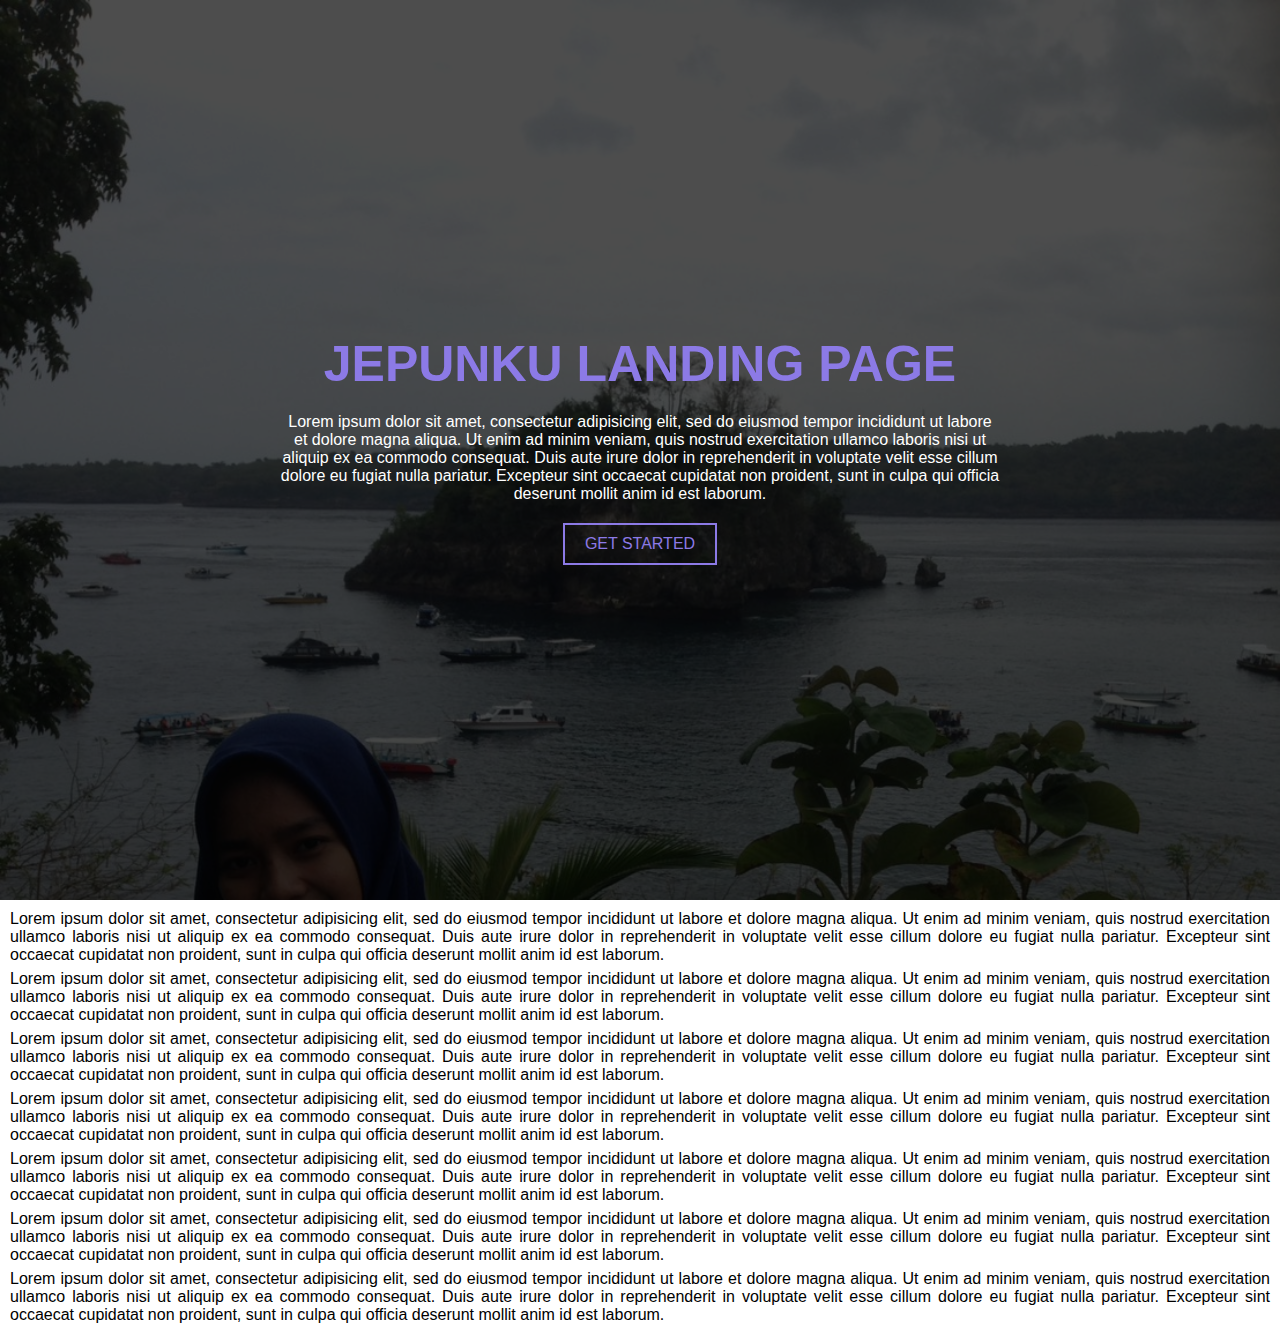
<file: 1/index.html>
<!DOCTYPE html>
<html lang="en" dir="ltr">
  <head>
    <meta charset="utf-8">
    <title></title>
    <link rel="stylesheet" href="master.css">
    <meta name="viewport" content="width=device-width, initial-scale=1">
  </head>
  <body>

    <div class="landing-page">
      <div class="page-content">
        <h1>Jepunku Landing Page</h1>
        <p>Lorem ipsum dolor sit amet, consectetur adipisicing elit, sed do eiusmod tempor incididunt ut labore et dolore magna aliqua. Ut enim ad minim veniam, quis nostrud exercitation ullamco laboris nisi ut aliquip ex ea commodo consequat. Duis aute irure dolor in reprehenderit in voluptate velit esse cillum dolore eu fugiat nulla pariatur. Excepteur sint occaecat cupidatat non proident, sunt in culpa qui officia deserunt mollit anim id est laborum.</p>
        <a href="#">Get Started</a>
      </div>
    </div>

    <div class="text">
      <div>
        Lorem ipsum dolor sit amet, consectetur adipisicing elit, sed do eiusmod tempor incididunt ut labore et dolore magna aliqua. Ut enim ad minim veniam, quis nostrud exercitation ullamco laboris nisi ut aliquip ex ea commodo consequat. Duis aute irure dolor in reprehenderit in voluptate velit esse cillum dolore eu fugiat nulla pariatur. Excepteur sint occaecat cupidatat non proident, sunt in culpa qui officia deserunt mollit anim id est laborum.
      </div>
      <div>
        Lorem ipsum dolor sit amet, consectetur adipisicing elit, sed do eiusmod tempor incididunt ut labore et dolore magna aliqua. Ut enim ad minim veniam, quis nostrud exercitation ullamco laboris nisi ut aliquip ex ea commodo consequat. Duis aute irure dolor in reprehenderit in voluptate velit esse cillum dolore eu fugiat nulla pariatur. Excepteur sint occaecat cupidatat non proident, sunt in culpa qui officia deserunt mollit anim id est laborum.
      </div>
      <div>
        Lorem ipsum dolor sit amet, consectetur adipisicing elit, sed do eiusmod tempor incididunt ut labore et dolore magna aliqua. Ut enim ad minim veniam, quis nostrud exercitation ullamco laboris nisi ut aliquip ex ea commodo consequat. Duis aute irure dolor in reprehenderit in voluptate velit esse cillum dolore eu fugiat nulla pariatur. Excepteur sint occaecat cupidatat non proident, sunt in culpa qui officia deserunt mollit anim id est laborum.
      </div>
      <div>
        Lorem ipsum dolor sit amet, consectetur adipisicing elit, sed do eiusmod tempor incididunt ut labore et dolore magna aliqua. Ut enim ad minim veniam, quis nostrud exercitation ullamco laboris nisi ut aliquip ex ea commodo consequat. Duis aute irure dolor in reprehenderit in voluptate velit esse cillum dolore eu fugiat nulla pariatur. Excepteur sint occaecat cupidatat non proident, sunt in culpa qui officia deserunt mollit anim id est laborum.
      </div>
      <div>
        Lorem ipsum dolor sit amet, consectetur adipisicing elit, sed do eiusmod tempor incididunt ut labore et dolore magna aliqua. Ut enim ad minim veniam, quis nostrud exercitation ullamco laboris nisi ut aliquip ex ea commodo consequat. Duis aute irure dolor in reprehenderit in voluptate velit esse cillum dolore eu fugiat nulla pariatur. Excepteur sint occaecat cupidatat non proident, sunt in culpa qui officia deserunt mollit anim id est laborum.
      </div>
      <div>
        Lorem ipsum dolor sit amet, consectetur adipisicing elit, sed do eiusmod tempor incididunt ut labore et dolore magna aliqua. Ut enim ad minim veniam, quis nostrud exercitation ullamco laboris nisi ut aliquip ex ea commodo consequat. Duis aute irure dolor in reprehenderit in voluptate velit esse cillum dolore eu fugiat nulla pariatur. Excepteur sint occaecat cupidatat non proident, sunt in culpa qui officia deserunt mollit anim id est laborum.
      </div>
      <div>
        Lorem ipsum dolor sit amet, consectetur adipisicing elit, sed do eiusmod tempor incididunt ut labore et dolore magna aliqua. Ut enim ad minim veniam, quis nostrud exercitation ullamco laboris nisi ut aliquip ex ea commodo consequat. Duis aute irure dolor in reprehenderit in voluptate velit esse cillum dolore eu fugiat nulla pariatur. Excepteur sint occaecat cupidatat non proident, sunt in culpa qui officia deserunt mollit anim id est laborum.
      </div>
    </div>

  </body>
</html>
</file>
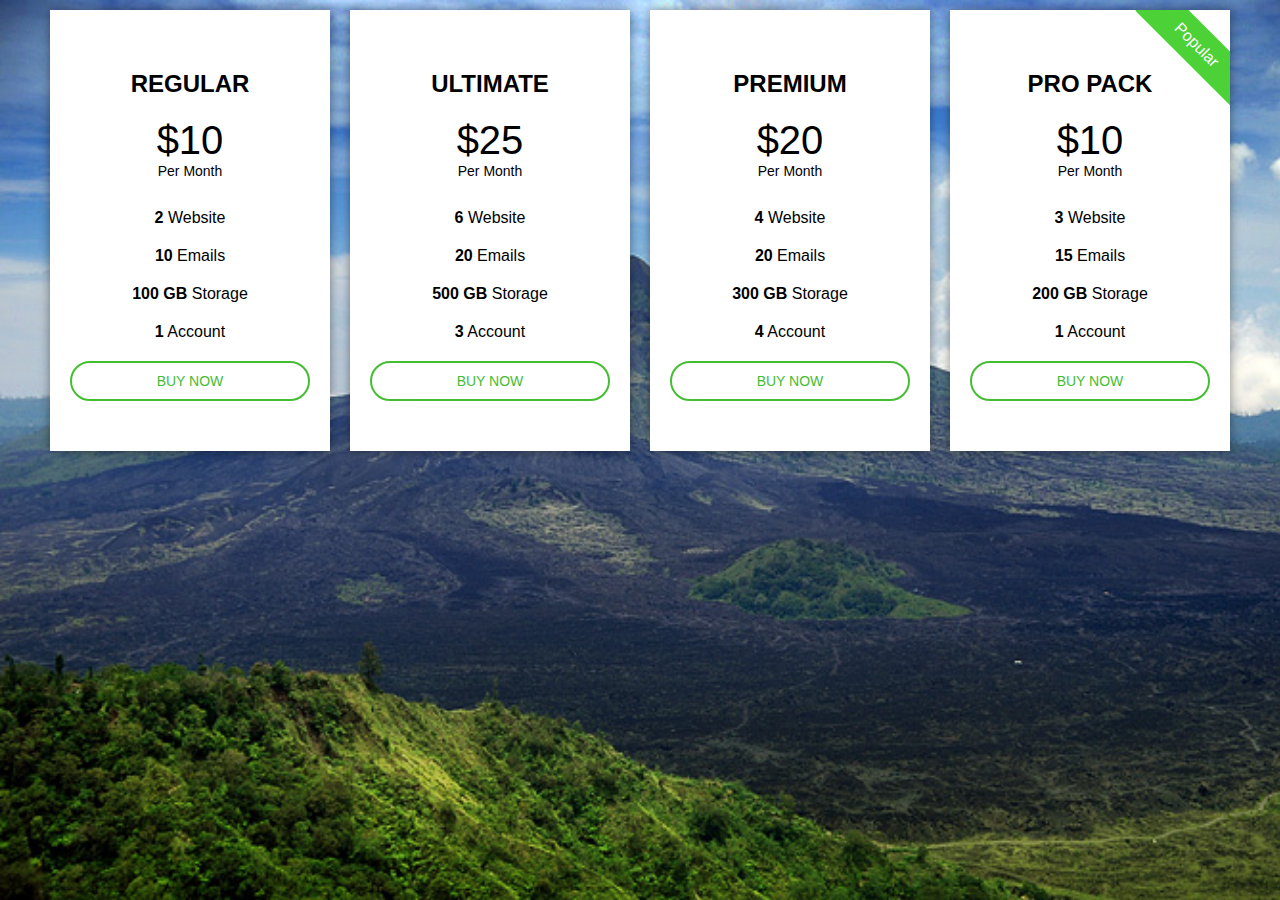
<file: 2 - Pricing Table/index.html>
<!DOCTYPE html>
<html lang="en" dir="ltr">
  <head>
    <meta charset="utf-8">
    <title>Responsive Pricing Table</title>
    <meta name="viewport" content="width=device-widht, initial-scale=1">
    <link rel="stylesheet" href="style.css">
  </head>
  <body>
    <div class="pricing-table">

      <div class="col">

        <div class="table">
          <h2>Regular</h2>
          <div class="price">
            $10
            <span>Per Month</span>
          </div>

          <ul>
            <li><strong>2</strong> Website</li>
            <li><strong>10</strong> Emails</li>
            <li><strong>100 GB</strong> Storage</li>
            <li><strong>1</strong> Account</li>
          </ul>
          <a href="#">Buy Now</a>
        </div>

      </div>

      <div class="col">

        <div class="table">
          <h2>Ultimate</h2>
          <div class="price">
            $25
            <span>Per Month</span>
          </div>

          <ul>
            <li><strong>6</strong> Website</li>
            <li><strong>20</strong> Emails</li>
            <li><strong>500 GB</strong> Storage</li>
            <li><strong>3</strong> Account</li>
          </ul>
          <a href="#">Buy Now</a>
        </div>

      </div>

      <div class="col">

        <div class="table">
          <h2>Premium</h2>
          <div class="price">
            $20
            <span>Per Month</span>
          </div>

          <ul>
            <li><strong>4</strong> Website</li>
            <li><strong>20</strong> Emails</li>
            <li><strong>300 GB</strong> Storage</li>
            <li><strong>4</strong> Account</li>
          </ul>
          <a href="#">Buy Now</a>
        </div>

      </div>

      <div class="col">

        <div class="table">
          <h2>Pro Pack</h2>
          <div class="pop">
            Popular
          </div>
          <div class="price">
            $10
            <span>Per Month</span>
          </div>

          <ul>
            <li><strong>3</strong> Website</li>
            <li><strong>15</strong> Emails</li>
            <li><strong>200 GB</strong> Storage</li>
            <li><strong>1</strong> Account</li>
          </ul>
          <a href="#">Buy Now</a>
        </div>

      </div>

    </div>
  </body>
</html>
</file>
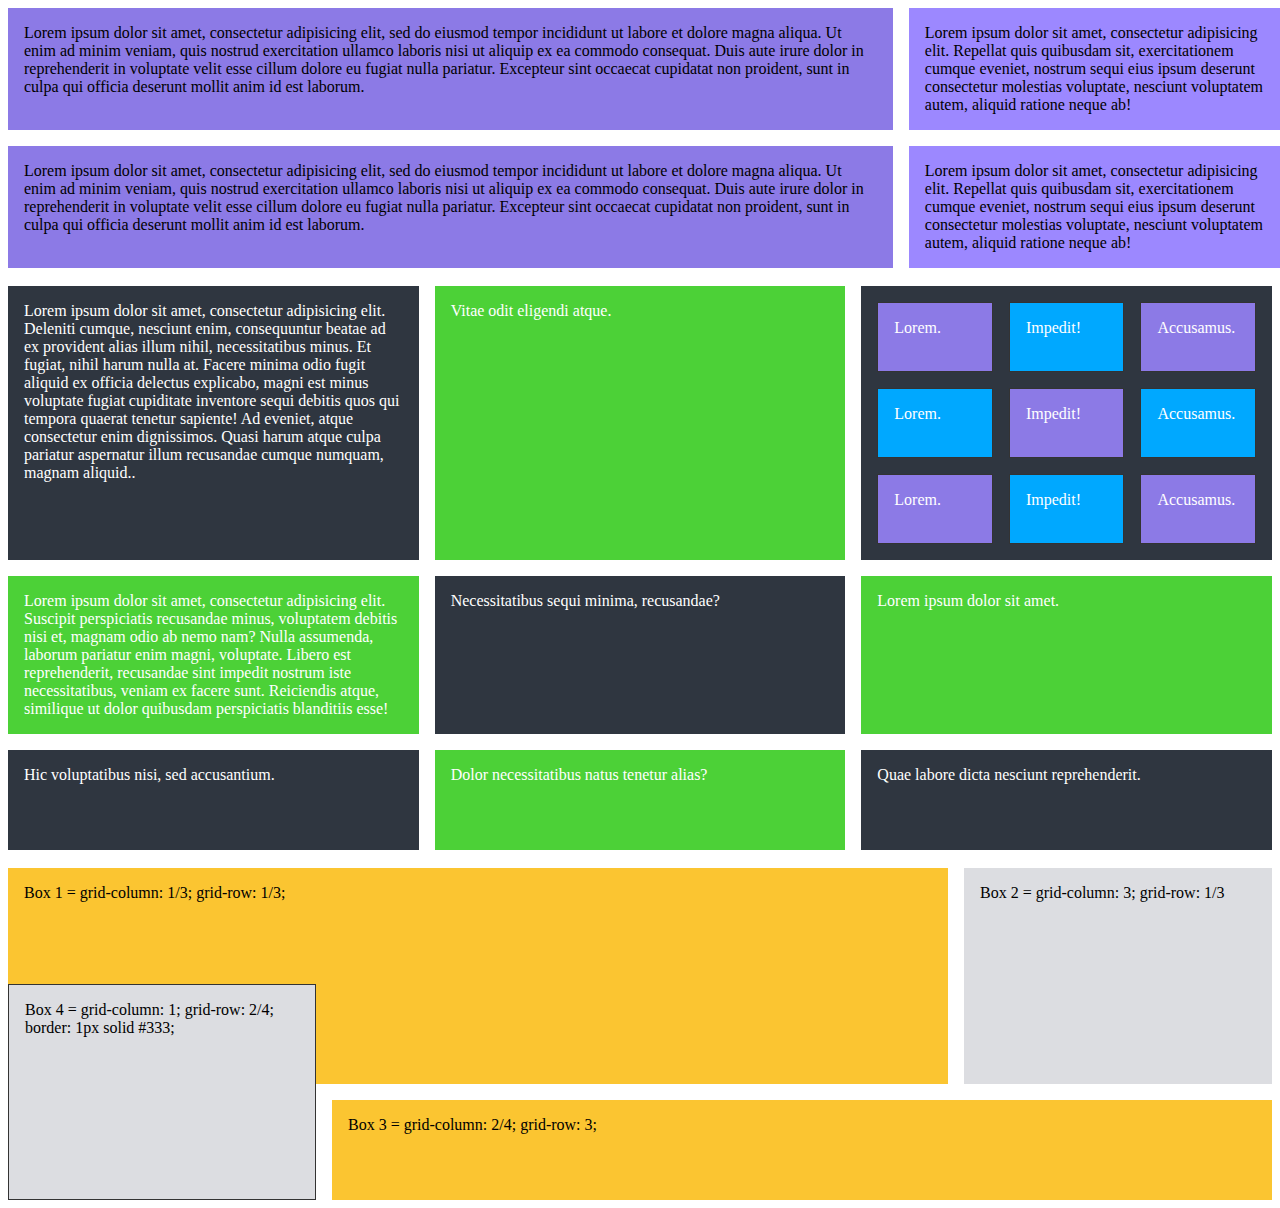
<file: 3 - CSS Grid/index.html>
<!DOCTYPE html>
<html lang="en" dir="ltr">
  <head>
    <meta charset="utf-8">
    <link rel="stylesheet" href="style.css">
    <title>CSS Grid</title>
  </head>
  <body>
    <div class="wrapper">
      <div>
        Lorem ipsum dolor sit amet, consectetur adipisicing elit, sed do eiusmod tempor incididunt ut labore et dolore magna aliqua. Ut enim ad minim veniam, quis nostrud exercitation ullamco laboris nisi ut aliquip ex ea commodo consequat. Duis aute irure dolor in reprehenderit in voluptate velit esse cillum dolore eu fugiat nulla pariatur. Excepteur sint occaecat cupidatat non proident, sunt in culpa qui officia deserunt mollit anim id est laborum.
      </div>
      <div>
        Lorem ipsum dolor sit amet, consectetur adipisicing elit. Repellat quis quibusdam sit, exercitationem cumque eveniet, nostrum sequi eius ipsum deserunt consectetur molestias voluptate, nesciunt voluptatem autem, aliquid ratione neque ab!
      </div>
      <div>
        Lorem ipsum dolor sit amet, consectetur adipisicing elit, sed do eiusmod tempor incididunt ut labore et dolore magna aliqua. Ut enim ad minim veniam, quis nostrud exercitation ullamco laboris nisi ut aliquip ex ea commodo consequat. Duis aute irure dolor in reprehenderit in voluptate velit esse cillum dolore eu fugiat nulla pariatur. Excepteur sint occaecat cupidatat non proident, sunt in culpa qui officia deserunt mollit anim id est laborum.
      </div>
      <div>
        Lorem ipsum dolor sit amet, consectetur adipisicing elit. Repellat quis quibusdam sit, exercitationem cumque eveniet, nostrum sequi eius ipsum deserunt consectetur molestias voluptate, nesciunt voluptatem autem, aliquid ratione neque ab!
      </div>
    </div>

    <br>

    <div class="grid">
      <div>Lorem ipsum dolor sit amet, consectetur adipisicing elit. Deleniti cumque, nesciunt enim, consequuntur beatae ad ex provident alias illum nihil, necessitatibus minus. Et fugiat, nihil harum nulla at. Facere minima odio fugit aliquid ex officia delectus explicabo, magni est minus voluptate fugiat cupiditate inventore sequi debitis quos qui tempora quaerat tenetur sapiente! Ad eveniet, atque consectetur enim dignissimos. Quasi harum atque culpa pariatur aspernatur illum recusandae cumque numquam, magnam aliquid..</div>
      <div>Vitae odit eligendi atque.</div>
      <div class="nested">
        <div>Lorem.</div>
        <div>Impedit!</div>
        <div>Accusamus.</div>
        <div>Lorem.</div>
        <div>Impedit!</div>
        <div>Accusamus.</div>
        <div>Lorem.</div>
        <div>Impedit!</div>
        <div>Accusamus.</div>
      </div>
      <div>Lorem ipsum dolor sit amet, consectetur adipisicing elit. Suscipit perspiciatis recusandae minus, voluptatem debitis nisi et, magnam odio ab nemo nam? Nulla assumenda, laborum pariatur enim magni, voluptate. Libero est reprehenderit, recusandae sint impedit nostrum iste necessitatibus, veniam ex facere sunt. Reiciendis atque, similique ut dolor quibusdam perspiciatis blanditiis esse!</div>
      <div>Necessitatibus sequi minima, recusandae?</div>
      <div>Lorem ipsum dolor sit amet.</div>
      <div>Hic voluptatibus nisi, sed accusantium.</div>
      <div>Dolor necessitatibus natus tenetur alias?</div>
      <div>Quae labore dicta nesciunt reprehenderit.</div>
    </div>

    <br>

    <div class="grid2">
      <div class="box box1">Box 1 = grid-column: 1/3; grid-row: 1/3;</div>
      <div class="box box2">Box 2 = grid-column: 3; grid-row: 1/3 </div>
      <div class="box box3">Box 3 = grid-column: 2/4; grid-row: 3;</div>
      <div class="box box4">Box 4 = grid-column: 1; grid-row: 2/4; border: 1px solid #333;</div>
    </div>

  </body>
</html>
</file>
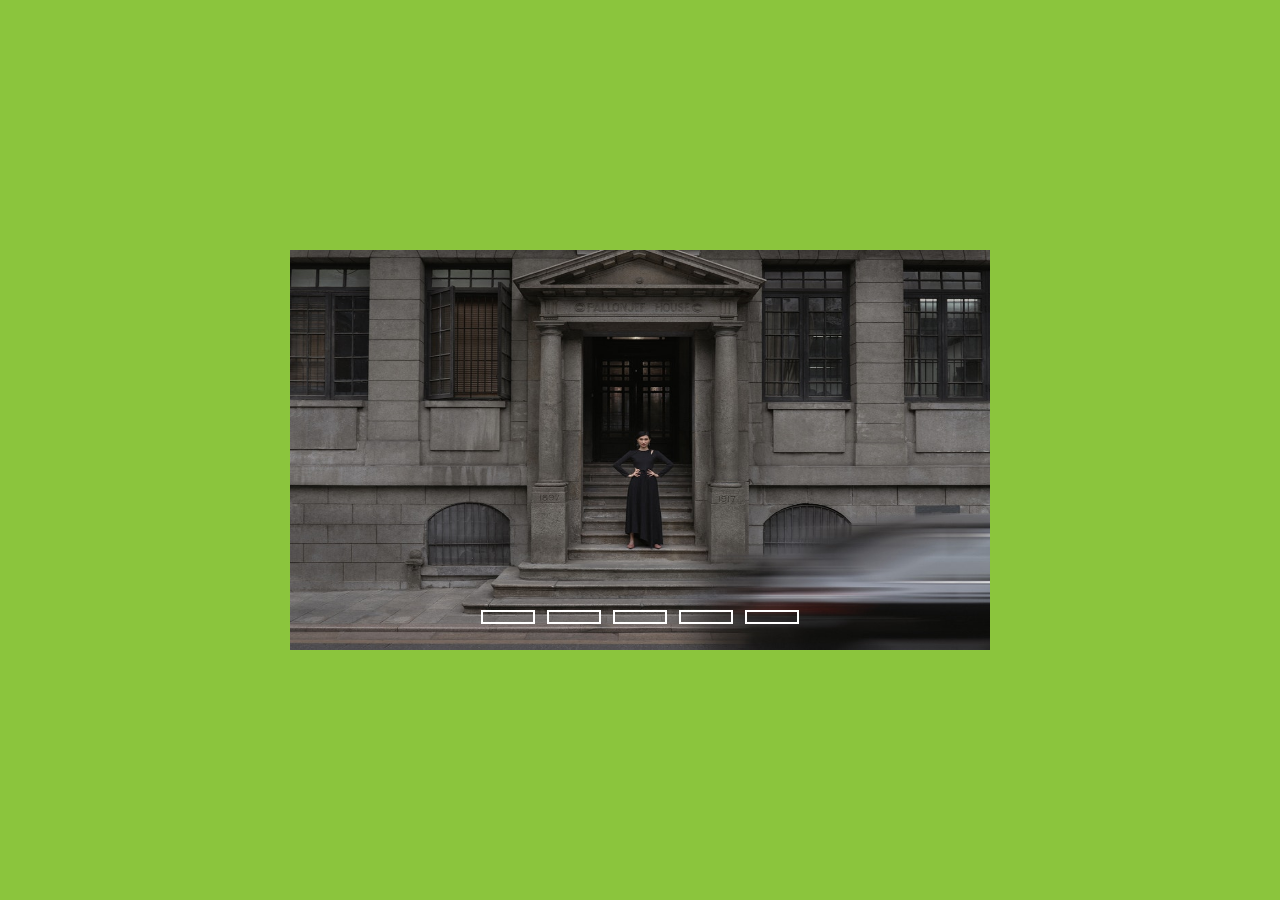
<file: 5 - Slideshow With Navigation Buttons/index.html>
<!DOCTYPE html>
<html lang="en" dir="ltr">
  <head>
    <meta charset="utf-8">
    <title></title>
    <link rel="stylesheet" href="mystyle.css">
  </head>
  <body>

    <div class="slidershow middle">

      <div class="slides">
        <input type="radio" name="r" id="r1" checked>
        <input type="radio" name="r" id="r2">
        <input type="radio" name="r" id="r3">
        <input type="radio" name="r" id="r4">
        <input type="radio" name="r" id="r5">
        <div class="slide s1">
          <img src="1.jpg" alt="">
        </div>

        <div class="slide">
          <img src="2.jpg" alt="">
        </div>

        <div class="slide">
          <img src="3.jpg" alt="">
        </div>

        <div class="slide">
          <img src="4.jpg" alt="">
        </div>

        <div class="slide">
          <img src="5.jpg" alt="">
        </div>

        <div class="navigation">
          <label for="r1" class="bar"></label>
          <label for="r2" class="bar"></label>
          <label for="r3" class="bar"></label>
          <label for="r4" class="bar"></label>
          <label for="r5" class="bar"></label>
        </div>

      </div>
    </div>

  </body>
</html>
</file>
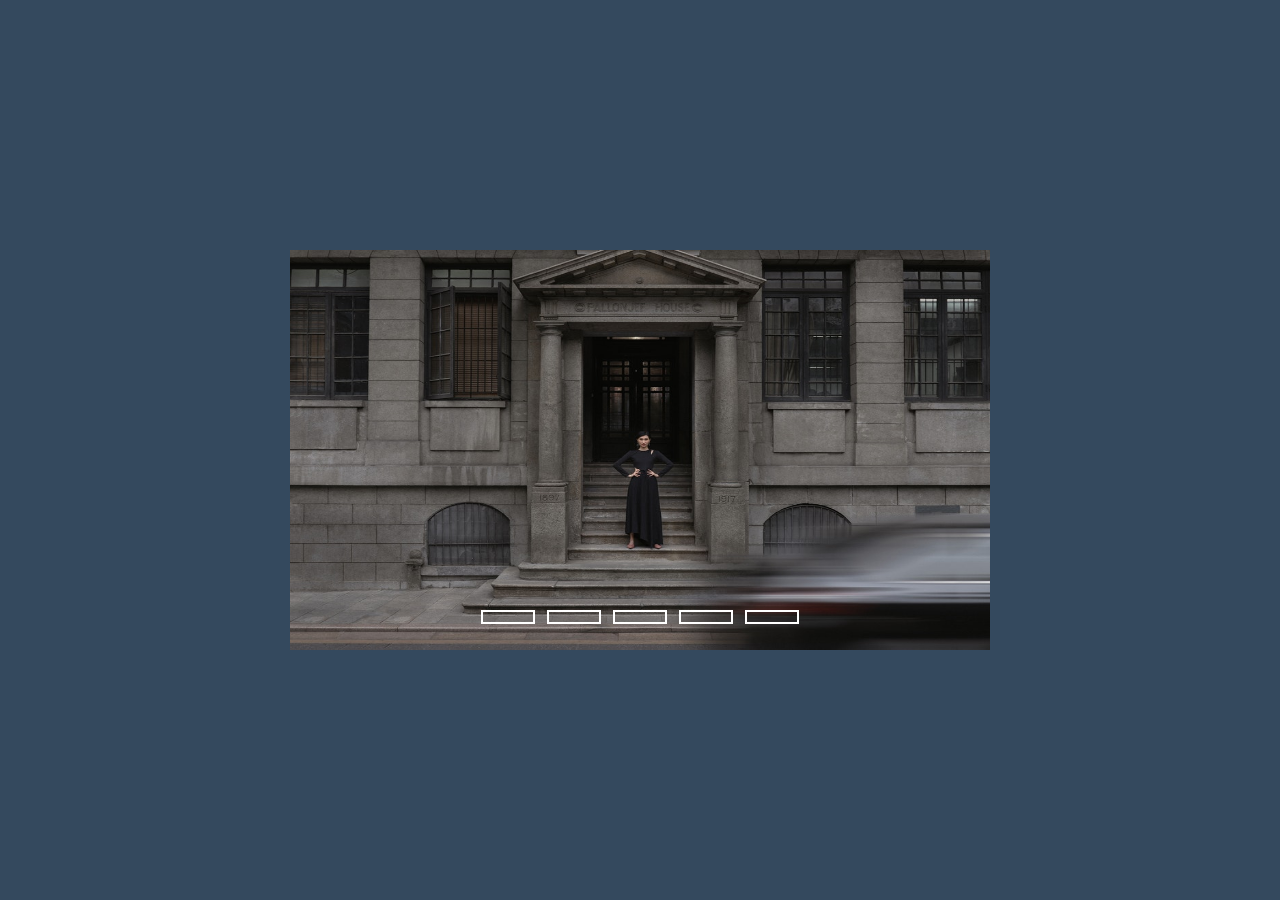
<file: 5 - Slideshow With Navigation Buttons/original/index.html>
<!DOCTYPE html>
<html lang="en" dir="ltr">
  <head>
    <meta charset="utf-8">
    <title></title>
    <link rel="stylesheet" href="style.css">
  </head>
  <body>
    <div class="slidershow middle">

      <div class="slides">
        <input type="radio" name="r" id="r1" checked>
        <input type="radio" name="r" id="r2">
        <input type="radio" name="r" id="r3">
        <input type="radio" name="r" id="r4">
        <input type="radio" name="r" id="r5">
        <div class="slide s1">
          <img src="1.jpg" alt="">
        </div>
        <div class="slide">
          <img src="2.jpg" alt="">
        </div>
        <div class="slide">
          <img src="3.jpg" alt="">
        </div>
        <div class="slide">
          <img src="4.jpg" alt="">
        </div>
        <div class="slide">
          <img src="5.jpg" alt="">
        </div>
      </div>

      <div class="navigation">
        <label for="r1" class="bar"></label>
        <label for="r2" class="bar"></label>
        <label for="r3" class="bar"></label>
        <label for="r4" class="bar"></label>
        <label for="r5" class="bar"></label>
      </div>
    </div>
  </body>
</html>
</file>
<file: 1/master.css>
*{
  margin: 0;
  padding: 0;
  font-family: "monsterate", sans-serif;

}

.landing-page{
    width: 100%;
    height: 100vh;
    background: #000;
    position: relative;
    overflow: hidden;
}

.landing-page::after{
  content: "";
  position: absolute;
  left: 0;
  top: 0;
  width: 100%;
  height: 100%;
  background: url(bg.jpg) no-repeat;
  background-size: cover;
  opacity: .3;
  animation: anim 25s linear infinite;
}

/* animation  */
@keyframes anim {
  50%{
    transform: scale(2);
  }
  100%{
    transform: scale(1);
  }
}

.page-content{
  position: absolute;
  top: 50%;
  left: 50%;
  transform: translate(-50%, -50%);
  z-index: 1;
  width: 100%;
  max-width: 800px;
  text-align: center;
  padding: 0 40px;
  box-sizing: border-box;
}

.page-content h1{
  color: #8c7ae6;
  text-transform: uppercase;
  font-size: 50px;
  font-weight: 900;
  margin-bottom: 20px;
}

.page-content p{
  color: #fff;
  margin-bottom: 20px;
}

.page-content a{
  display: inline-block;
  text-decoration: none;
  color: #8c7ae6;
  border: 2px solid #8c7ae6;
  text-transform: uppercase;
  padding: 10px 20px;
  transition: 0.4s linear;
}

.page-content a:hover{
  color: #fff;
  background: #8c7ae6;
}

.text{
  padding: 10px;
  text-align: justify;
}

.text div{
  margin-bottom: 6px;
}
</file>
<file: 2 - Pricing Table/style.css>
body{
  margin: 0;
  padding: 0;
  background: url(bg.jpg) no-repeat;
  background-size: cover;
  background-attachment: fixed;
}

.pricing-table{
  max-width: 1200px;
  margin: auto;
  display: flex;
  justify-content: center;
  text-align: center;
  flex-wrap: wrap;
}

.col{
  flex: 25%;
  padding: 10px;
  max-width: 320px;
  box-sizing: border-box;
}

.table{
  background: #fff;
  padding: 40px 20px;
  font-family: "montserrat", sans-serif;
  position: relative;
  overflow: hidden;
  box-shadow: 0 0 10px #00000070;
}

.table h2{
  text-transform: uppercase;
}

.table ul{
  margin: 0;
  padding: 0;
}

.table ul li{
  padding: 10px 0;
  list-style: none;
}

.price{
  font-size: 40px;
  margin-bottom: 20px;
}

.price span{
  display: block;
  font-size: 14px;
}

.table a{
  text-decoration: none;
  color: #44bd32;
  border: 2px solid #44bd32;
  display: block;
  padding: 10px 0;
  margin: 10px 0;
  border-radius: 40px;
  text-transform: uppercase;
  font-size: 14px;
  transition: 0.25s linear;
}

.table a:hover{
  background: #4cd137;
  color: #fff;
}

.pop{
  background: #4cd137;
  color: #fff;
  transform: rotate(45deg);
  padding: 10px 40px;
  position: absolute;
  top: 16px;
  right: -34px;
}

@media screen and (max-widht:1000px) {
  .col{
    flex: 50%;
  }
}

@media screen and (max-widht:700px) {
  .col{
    flex: 100%;
  }
}
</file>
<file: 3 - CSS Grid/style.css>
/* /WRAPPER */

.wrapper{
  display: grid;
  grid-template-columns: 70% 30%; /* means we split the layout into 70% and 30% of the screen */
  /* grid-column-gap: 1em; /* space between div of column */
  /* grid-row-gap: 1em; /* space between div of row */
  grid-gap: 1em;
}


.wrapper > div{
  background: #9c88ff;
  padding: 1em;
}

/* Every odd div element will have different color */
.wrapper > div:nth-child(odd){
  background: #8c7ae6;
}

/* /WRAPPER */

/* GRID 1 */

.grid{
  display: grid;
  /* grid-template-columns: 1fr 1fr 2fr 2fr; */
  grid-template-columns: repeat(3, 1fr);
  grid-gap: 1em;
  /* grid-auto-rows: 100px; /* make a column size 100px */
  grid-auto-rows: minmax(100px, auto);
}

.nested{
  display: grid;
  grid-template-columns: repeat(3, 1fr);
  grid-auto-rows: 70px; /* setting height */
  grid-gap: 1em;
}

.nested > div{
  border: #333 1px solid;
  background: #00a8ff;
  padding: 1em;
}

.nested > div:nth-child(odd){
  background: #8c7ae6;
}

.grid > div{
  background: #4cd137;
  color: #fff;
  padding: 1em;
}

/* Every odd div element will have different color */
.grid > div:nth-child(odd){
  background: #2f3640;
  color: #fff;
}

/* / GRID 1 */


/* GRID 2 */
.grid2{
  display: grid;
  grid-template-columns: 1fr 2fr 1fr;
  grid-auto-rows: minmax(100px, auto);
  grid-gap: 1em;
  justify-items: strecth; /* Option : end; or center; or start; */
  align-items: stretch; /* Option : end; or center; or start; */
}

.grid2 > div{
  background: #dcdde1;
  padding: 1em;
}

/* Every odd div element will have different color */
.grid2 > div:nth-child(odd){
  background: #fbc531;
}

.box1{
  /* align-self: start; */
  grid-column: 1/3;
  grid-row: 1/3;
}

.box2{
  /* align-self: end; */
  grid-column: 3;
  grid-row: 1/3
}

.box3{
  /* justify-self: end; */
  grid-column: 2/4;
  grid-row: 3;
}

.box4{
  grid-column: 1;
  grid-row: 2/4;
  border: 1px solid #333;
}

/* /GRID 2 */
</file>
<file: 5 - Slideshow With Navigation Buttons/mystyle.css>
body {
  margin: 0;
  padding: 0;
  background: #8BC53D;
}

.slidershow{
   width: 700px;
   height: 400px;
   overflow: hidden;
}

.middle{
  position: absolute;
  top: 50%;
  left: 50%;
  transform: translate(-50%, -50%);
}

.navigation{
  position: absolute;
  bottom: 20px;
  left: 50%;
  transform: translateX(-50%);
  display: flex;

}

.bar{
  width: 50px;
  height: 10px;
  border: 2px solid #fff;
  margin: 6px;
  cursor: pointer;
  transition: 0.4s;
}

.bar:hover{
  background: #fff;
}

input[name="r"]{
  position: absolute;
  visibility: hidden;
}

.slides{
  width: 500%;
  height: 100%;
  display: flex;
}

.slide{
  width: 20%;
  transition: 0.6s;
}

.slide img{
  width: 100%;
  height: 100%;
}

#r1:checked ~ .s1{
  margin-left: 0;
}

#r2:checked ~ .s1{
  margin-left: -20%;
}

#r3:checked ~ .s1{
  margin-left: -40%;
}

#r4:checked ~ .s1{
  margin-left: -60%;
}

#r5:checked ~ .s1{
  margin-left: -80%;
}
</file>
<file: 5 - Slideshow With Navigation Buttons/original/style.css>
body{
  margin: 0;
  padding: 0;
  background: #34495e;
}
.slidershow{
  width: 700px;
  height: 400px;
  overflow: hidden;
}
.middle{
  position: absolute;
  top: 50%;
  left: 50%;
  transform: translate(-50%,-50%);
}
.navigation{
  position: absolute;
  bottom: 20px;
  left: 50%;
  transform: translateX(-50%);
  display: flex;
}
.bar{
  width: 50px;
  height: 10px;
  border: 2px solid #fff;
  margin: 6px;
  cursor: pointer;
  transition: 0.4s;
}
.bar:hover{
  background: #fff;
}

input[name="r"]{
    position: absolute;
    visibility: hidden;
}

.slides{
  width: 500%;
  height: 100%;
  display: flex;
}

.slide{
  width: 20%;
  transition: 0.6s;
}
.slide img{
  width: 100%;
  height: 100%;
}

#r1:checked ~ .s1{
  margin-left: 0;
}
#r2:checked ~ .s1{
  margin-left: -20%;
}
#r3:checked ~ .s1{
  margin-left: -40%;
}
#r4:checked ~ .s1{
  margin-left: -60%;
}
#r5:checked ~ .s1{
  margin-left: -80%;
}
</file>
